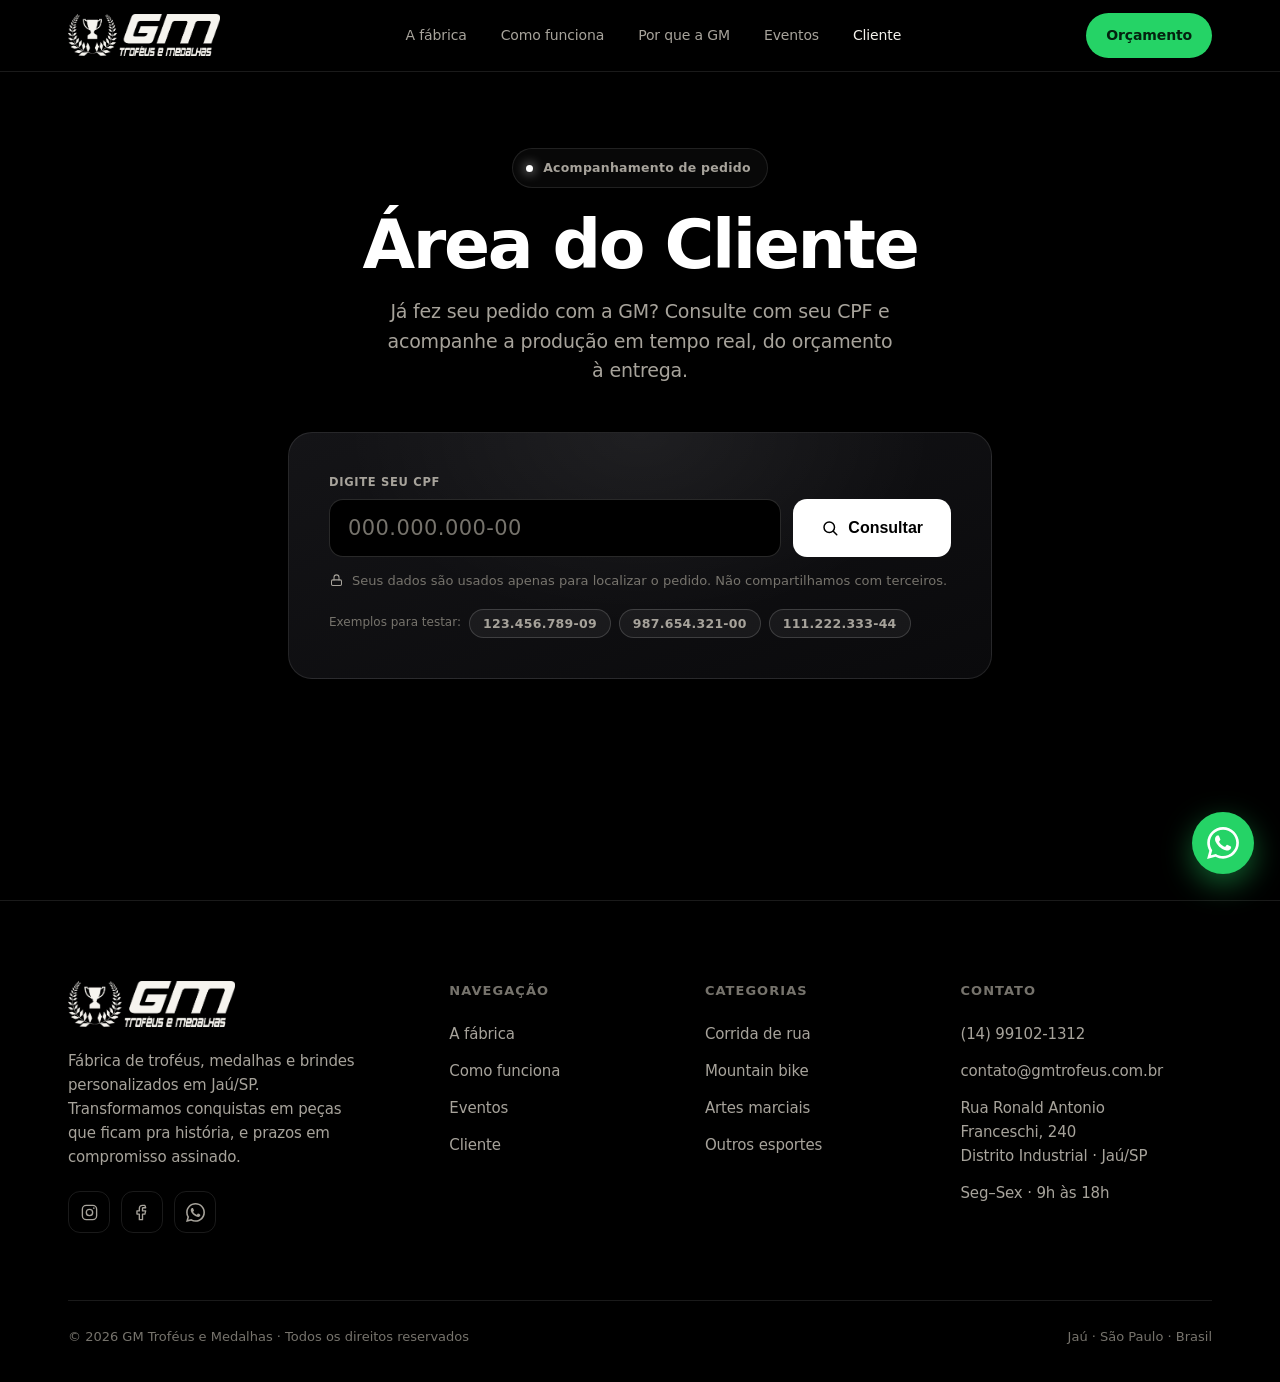
<file: Cliente.html>
<!DOCTYPE html>
<html lang="pt-BR">
<head>
<meta charset="UTF-8">
<meta name="viewport" content="width=device-width, initial-scale=1.0">
<meta http-equiv="Cache-Control" content="no-cache, no-store, must-revalidate">
<meta http-equiv="Pragma" content="no-cache">
<meta http-equiv="Expires" content="0">
<title>Área do Cliente · Acompanhe seu pedido · GM Troféus</title>
<meta name="description" content="Acompanhe a produção do seu pedido GM Troféus. Consulte pelo CPF e veja status, prazo em contrato e etapas de fabricação.">
<meta name="theme-color" content="#000000">
<link rel="icon" type="image/png" href="assets/mark-white.png">
<link rel="stylesheet" href="eventos.css">
<style>
  /* ---------- Área do Cliente ---------- */
  .cli{padding:148px 0 110px;min-height:100vh}
  .cli .wrap{max-width:760px}
  .cli-head{text-align:center;margin-bottom:46px}
  .cli-head .eyebrow{margin-bottom:22px}
  .cli-head h1{font-size:clamp(40px,5.6vw,68px);color:#fff;letter-spacing:-0.035em;line-height:1.02;margin-bottom:18px}
  .cli-head p{font-size:clamp(16px,1.7vw,19px);color:var(--fg-d2);max-width:520px;margin:0 auto;letter-spacing:-0.01em;line-height:1.55}

  /* lookup card */
  .lookup{background:linear-gradient(160deg,var(--ink-card),var(--ink-2));border:1px solid var(--line-d);
    border-radius:24px;padding:40px;box-shadow:var(--sh-card);position:relative;overflow:hidden}
  .lookup::before{content:'';position:absolute;inset:0;pointer-events:none;
    background:radial-gradient(460px 300px at 50% 0,rgba(255,255,255,.06),transparent 64%)}
  .lookup form{position:relative;display:flex;flex-direction:column;gap:8px}
  .lookup label{font-size:13px;font-weight:600;color:var(--fg-d2);letter-spacing:-0.01em;text-transform:uppercase;
    letter-spacing:0.06em;font-size:11.5px}
  .field-row{display:flex;gap:12px}
  .cpf-input{flex:1;background:#000;border:1.5px solid var(--line-d2);border-radius:14px;color:#fff;
    font-family:var(--sans);font-size:21px;font-weight:600;letter-spacing:0.04em;padding:16px 18px;
    transition:border-color .2s,box-shadow .2s;width:100%;-webkit-appearance:none}
  .cpf-input::placeholder{color:var(--fg-d3);font-weight:500;letter-spacing:0.02em}
  .cpf-input:focus{outline:none;border-color:rgba(255,255,255,.55);box-shadow:0 0 0 4px rgba(255,255,255,.07)}
  .lookup .btn-go{background:#fff;color:#000;border:none;padding:0 28px;border-radius:14px;font-weight:700;
    font-size:16px;cursor:pointer;display:inline-flex;align-items:center;gap:9px;white-space:nowrap;
    transition:transform .2s var(--ease),box-shadow .3s,background .2s}
  .lookup .btn-go svg{width:18px;height:18px}
  .lookup .btn-go:hover{transform:translateY(-2px);box-shadow:0 14px 30px -10px rgba(255,255,255,.4);background:#e8e8e8}
  .lookup .hint{margin-top:14px;font-size:13px;color:var(--fg-d3);display:flex;align-items:center;gap:8px;line-height:1.5}
  .lookup .hint svg{width:15px;height:15px;flex-shrink:0;color:var(--fg-d2)}
  .demo-cpfs{margin-top:18px;display:flex;flex-wrap:wrap;gap:8px;align-items:center}
  .demo-cpfs span{font-size:12px;color:var(--fg-d3)}
  .demo-chip{font-family:var(--sans);font-size:12.5px;font-weight:600;color:var(--fg-d2);background:rgba(255,255,255,.05);
    border:1px solid var(--line-d2);border-radius:980px;padding:6px 13px;cursor:pointer;transition:all .18s;letter-spacing:0.02em}
  .demo-chip:hover{border-color:rgba(255,255,255,.4);color:#fff}

  /* error */
  .cli-error{display:none;margin-top:18px;padding:15px 18px;border-radius:14px;
    background:rgba(255,80,80,.08);border:1px solid rgba(255,80,80,.28);color:#ffb3b3;font-size:14.5px;
    align-items:center;gap:10px;line-height:1.45}
  .cli-error.show{display:flex}
  .cli-error svg{width:18px;height:18px;flex-shrink:0}

  /* result */
  .result{display:none;margin-top:30px}
  .result.show{display:block;animation:resIn .6s var(--ease) both}
  @keyframes resIn{from{opacity:0;transform:translateY(18px)}to{opacity:1;transform:none}}
  .res-card{background:linear-gradient(160deg,var(--ink-card),var(--ink-2));border:1px solid var(--line-d);
    border-radius:24px;padding:36px;box-shadow:var(--sh-card)}
  .res-top{display:flex;justify-content:space-between;align-items:flex-start;gap:18px;flex-wrap:wrap;
    padding-bottom:26px;border-bottom:1px solid var(--line-d);margin-bottom:28px}
  .res-name{font-size:13px;color:var(--fg-d3);letter-spacing:0.04em;text-transform:uppercase;margin-bottom:8px;font-weight:600}
  .res-name b{display:block;font-size:22px;color:#fff;letter-spacing:-0.02em;text-transform:none;margin-top:5px;font-weight:600}
  .status-pill{display:inline-flex;align-items:center;gap:8px;padding:9px 16px;border-radius:980px;font-size:13.5px;
    font-weight:600;letter-spacing:-0.01em;background:rgba(255,255,255,.08);border:1px solid var(--line-d2);color:#fff;white-space:nowrap}
  .status-pill i{width:8px;height:8px;border-radius:50%;background:#fff;box-shadow:0 0 10px rgba(255,255,255,.7);flex-shrink:0}
  .status-pill.done{background:rgba(37,211,102,.12);border-color:rgba(37,211,102,.35);color:#7CF0AD}
  .status-pill.done i{background:var(--wa);box-shadow:0 0 10px rgba(37,211,102,.7)}

  .res-grid{display:grid;grid-template-columns:repeat(3,1fr);gap:1px;background:var(--line-d);
    border:1px solid var(--line-d);border-radius:16px;overflow:hidden;margin-bottom:36px}
  .res-grid div{background:var(--ink-2);padding:18px 20px}
  .res-grid dt{font-size:11px;text-transform:uppercase;letter-spacing:0.1em;color:var(--fg-d3);margin-bottom:8px;font-weight:600}
  .res-grid dd{font-size:17px;color:#fff;font-weight:600;letter-spacing:-0.01em}
  .res-grid dd small{display:block;font-size:12px;color:var(--fg-d2);font-weight:500;margin-top:3px;letter-spacing:0}

  /* timeline / steps */
  .steps-h{font-size:11.5px;text-transform:uppercase;letter-spacing:0.1em;color:var(--fg-d3);font-weight:600;margin-bottom:24px}
  .steps{position:relative;display:grid;grid-template-columns:repeat(6,1fr);gap:0}
  .steps::before{content:'';position:absolute;top:13px;left:7%;right:7%;height:2px;background:var(--line-d2);z-index:0}
  .steps .fill{position:absolute;top:13px;left:7%;height:2px;background:#fff;z-index:1;
    box-shadow:0 0 12px rgba(255,255,255,.5);transition:width 1s var(--ease) .2s;border-radius:2px}
  .step{position:relative;z-index:2;display:flex;flex-direction:column;align-items:center;gap:11px;text-align:center}
  .step .dot{width:28px;height:28px;border-radius:50%;background:var(--ink-3);border:2px solid var(--line-d2);
    display:grid;place-items:center;color:var(--fg-d3);transition:all .4s var(--ease)}
  .step .dot svg{width:14px;height:14px}
  .step .lbl{font-size:11.5px;color:var(--fg-d3);font-weight:600;letter-spacing:-0.005em;max-width:74px;line-height:1.25;transition:color .3s}
  .step.done .dot{background:#fff;border-color:#fff;color:#000;box-shadow:0 0 0 4px rgba(255,255,255,.1)}
  .step.done .lbl{color:var(--fg-d)}
  .step.current .dot{background:#000;border-color:#fff;color:#fff;box-shadow:0 0 0 5px rgba(255,255,255,.14),0 0 18px rgba(255,255,255,.35)}
  .step.current .dot::after{content:'';position:absolute;width:28px;height:28px;border-radius:50%;
    border:2px solid #fff;animation:ping 1.8s var(--ease) infinite}
  @keyframes ping{0%{transform:scale(1);opacity:.7}80%,100%{transform:scale(1.7);opacity:0}}
  .step.current .lbl{color:#fff}

  .res-foot{margin-top:34px;padding-top:26px;border-top:1px solid var(--line-d);
    display:flex;justify-content:space-between;align-items:center;gap:16px;flex-wrap:wrap}
  .res-foot .note{font-size:13px;color:var(--fg-d3);display:flex;align-items:center;gap:8px;max-width:380px;line-height:1.5}
  .res-foot .note svg{width:15px;height:15px;flex-shrink:0;color:var(--fg-d2)}
  .res-foot .btn-wa{padding:12px 20px;font-size:14.5px}

  @media(max-width:680px){
    .cli{padding:118px 0 70px}
    .lookup,.res-card{padding:26px 20px;border-radius:20px}
    .field-row{flex-direction:column}
    .lookup .btn-go{padding:15px;justify-content:center}
    .res-grid{grid-template-columns:1fr}
    .steps{grid-template-columns:1fr;gap:14px;position:relative}
    .steps::before{display:none}
    .steps .fill{display:none}
    /* trilho vertical conectando os passos */
    .steps::after{content:'';position:absolute;left:13px;top:14px;bottom:14px;width:2px;background:var(--line-d2);z-index:0}
    .step{flex-direction:row;justify-content:flex-start;text-align:left;gap:14px;align-items:center;z-index:1}
    .step .lbl{max-width:none;font-size:14.5px}
    .step .dot{flex-shrink:0}
    .step.current .dot::after{display:none}
  }
</style>
</head>
<body>

<!-- NAV -->
<nav id="nav">
  <div class="wrap">
    <a href="index.html#top" class="brand" aria-label="GM Troféus e Medalhas">
      <img src="assets/logo-white.png" alt="GM Troféus e Medalhas">
    </a>
    <div class="nlinks">
      <a href="index.html#showcase">A fábrica</a>
      <a href="index.html#processo">Como funciona</a>
      <a href="index.html#porque">Por que a GM</a>
      <a href="Eventos.html">Eventos</a>
      <a href="Cliente.html" class="active">Cliente</a>
    </div>
    <a class="btn btn-wa nav-cta" href="index.html#contato">Orçamento</a>
    <div class="hamb" id="hamb"><span></span><span></span><span></span></div>
  </div>
</nav>

<!-- CLIENTE -->
<main class="cli">
  <div class="wrap">
    <div class="cli-head">
      <span class="eyebrow"><i></i> Acompanhamento de pedido</span>
      <h1>Área do Cliente</h1>
      <p>Já fez seu pedido com a GM? Consulte com seu CPF e acompanhe a produção em tempo real, do orçamento à entrega.</p>
    </div>

    <!-- LOOKUP -->
    <section class="lookup">
      <form id="cpfForm" autocomplete="off" novalidate>
        <label for="cpf">Digite seu CPF</label>
        <div class="field-row">
          <input class="cpf-input" id="cpf" name="cpf" inputmode="numeric" placeholder="000.000.000-00" maxlength="14" aria-label="CPF">
          <button class="btn-go" type="submit">
            <svg viewBox="0 0 24 24" fill="none" stroke="currentColor" stroke-width="2" stroke-linecap="round" stroke-linejoin="round"><circle cx="11" cy="11" r="7"/><path d="m21 21-4.3-4.3"/></svg>
            Consultar
          </button>
        </div>
        <div class="cli-error" id="cliError">
          <svg viewBox="0 0 24 24" fill="none" stroke="currentColor" stroke-width="1.8" stroke-linecap="round" stroke-linejoin="round"><circle cx="12" cy="12" r="9"/><path d="M12 8v5M12 16h.01"/></svg>
          <span id="cliErrorMsg">Não encontramos nenhum pedido para este CPF. Confira os números ou fale com a gente no WhatsApp.</span>
        </div>
      </form>
      <p class="hint">
        <svg viewBox="0 0 24 24" fill="none" stroke="currentColor" stroke-width="1.7" stroke-linecap="round" stroke-linejoin="round"><rect x="4" y="11" width="16" height="9" rx="2"/><path d="M8 11V7a4 4 0 0 1 8 0v4"/></svg>
        Seus dados são usados apenas para localizar o pedido. Não compartilhamos com terceiros.
      </p>
      <div class="demo-cpfs">
        <span>Exemplos para testar:</span>
        <button class="demo-chip" type="button" data-cpf="12345678909">123.456.789-09</button>
        <button class="demo-chip" type="button" data-cpf="98765432100">987.654.321-00</button>
        <button class="demo-chip" type="button" data-cpf="11122233344">111.222.333-44</button>
      </div>
    </section>

    <!-- RESULT -->
    <section class="result" id="result" aria-live="polite">
      <div class="res-card">
        <div class="res-top">
          <div>
            <div class="res-name">Pedido de<b id="rName">—</b></div>
          </div>
          <div class="status-pill" id="rPill"><i></i> <span id="rStatus">—</span></div>
        </div>

        <dl class="res-grid">
          <div><dt>Nº do pedido</dt><dd id="rOrder">—</dd></div>
          <div><dt>Data do pedido</dt><dd id="rDate">—</dd></div>
          <div><dt>Prazo de entrega</dt><dd id="rDeadline">—<small>em contrato</small></dd></div>
        </dl>

        <div class="steps-h">Status da produção</div>
        <div class="steps" id="steps">
          <div class="fill" id="stepsFill" style="width:0"></div>
          <!-- steps injected by JS -->
        </div>

        <div class="res-foot">
          <p class="note">
            <svg viewBox="0 0 24 24" fill="none" stroke="currentColor" stroke-width="1.7" stroke-linecap="round" stroke-linejoin="round"><circle cx="12" cy="12" r="9"/><path d="M12 7v5l3 2"/></svg>
            <span id="rNote">Atualizamos o status a cada etapa concluída na fábrica.</span>
          </p>
          <a class="btn btn-wa" id="rWa" href="https://api.whatsapp.com/send?phone=5514991021312" target="_blank" rel="noopener">
            <svg viewBox="0 0 24 24" fill="currentColor"><path d="M.057 24l1.687-6.163c-1.041-1.804-1.588-3.849-1.587-5.946.003-6.556 5.338-11.891 11.893-11.891 3.181.001 6.167 1.24 8.413 3.488 2.245 2.248 3.481 5.236 3.48 8.414-.003 6.557-5.338 11.892-11.893 11.892-1.99-.001-3.951-.5-5.688-1.448l-6.305 1.654zm6.597-3.807c1.676.995 3.276 1.591 5.392 1.592 5.448 0 9.886-4.434 9.889-9.885.002-5.462-4.415-9.89-9.881-9.892-5.452 0-9.887 4.434-9.889 9.884-.001 2.225.651 3.891 1.746 5.634l-.999 3.648 3.742-.981zm11.387-5.464c-.074-.124-.272-.198-.57-.347-.297-.149-1.758-.868-2.031-.967-.272-.099-.47-.149-.669.149-.198.297-.768.967-.941 1.165-.173.198-.347.223-.644.074-.297-.149-1.255-.462-2.39-1.475-.883-.788-1.48-1.761-1.653-2.059-.173-.297-.018-.458.13-.606.134-.133.297-.347.446-.521.151-.172.2-.296.3-.495.099-.198.05-.372-.025-.521-.075-.148-.669-1.611-.916-2.206-.242-.579-.487-.501-.669-.51l-.57-.01c-.198 0-.52.074-.792.372s-1.04 1.016-1.04 2.479 1.065 2.876 1.213 3.074c.149.198 2.095 3.2 5.076 4.487.709.306 1.263.489 1.694.626.712.226 1.36.194 1.872.118.571-.085 1.758-.719 2.006-1.413.248-.695.248-1.29.173-1.414z"/></svg>
            Falar sobre meu pedido
          </a>
        </div>
      </div>
    </section>
  </div>
</main>

<!-- FOOTER -->
<footer>
  <div class="wrap">
    <div class="foot-grid">
      <div class="foot-brand">
        <img src="assets/logo-white.png" alt="GM Troféus e Medalhas">
        <p>Fábrica de troféus, medalhas e brindes personalizados em Jaú/SP. Transformamos conquistas em peças que ficam pra história, e prazos em compromisso assinado.</p>
        <div class="socials">
          <a href="https://www.instagram.com/gmtrofeus/" target="_blank" rel="noopener" aria-label="Instagram"><svg viewBox="0 0 24 24" fill="none" stroke="currentColor" stroke-width="1.7" stroke-linecap="round" stroke-linejoin="round"><rect x="3" y="3" width="18" height="18" rx="5"/><circle cx="12" cy="12" r="4"/><circle cx="17.5" cy="6.5" r="1" fill="currentColor" stroke="none"/></svg></a>
          <a href="https://www.facebook.com/gmtrofeus" target="_blank" rel="noopener" aria-label="Facebook"><svg viewBox="0 0 24 24" fill="none" stroke="currentColor" stroke-width="1.7" stroke-linecap="round" stroke-linejoin="round"><path d="M15 3h-3a4 4 0 0 0-4 4v3H5v4h3v7h4v-7h3l1-4h-4V7a1 1 0 0 1 1-1h3z"/></svg></a>
          <a href="https://api.whatsapp.com/send?phone=5514991021312" target="_blank" rel="noopener" aria-label="WhatsApp"><svg viewBox="0 0 24 24" fill="currentColor"><path d="M.057 24l1.687-6.163c-1.041-1.804-1.588-3.849-1.587-5.946.003-6.556 5.338-11.891 11.893-11.891 3.181.001 6.167 1.24 8.413 3.488 2.245 2.248 3.481 5.236 3.48 8.414-.003 6.557-5.338 11.892-11.893 11.892-1.99-.001-3.951-.5-5.688-1.448l-6.305 1.654zm6.597-3.807c1.676.995 3.276 1.591 5.392 1.592 5.448 0 9.886-4.434 9.889-9.885.002-5.462-4.415-9.89-9.881-9.892-5.452 0-9.887 4.434-9.889 9.884-.001 2.225.651 3.891 1.746 5.634l-.999 3.648 3.742-.981zm11.387-5.464c-.074-.124-.272-.198-.57-.347-.297-.149-1.758-.868-2.031-.967-.272-.099-.47-.149-.669.149-.198.297-.768.967-.941 1.165-.173.198-.347.223-.644.074-.297-.149-1.255-.462-2.39-1.475-.883-.788-1.48-1.761-1.653-2.059-.173-.297-.018-.458.13-.606.134-.133.297-.347.446-.521.151-.172.2-.296.3-.495.099-.198.05-.372-.025-.521-.075-.148-.669-1.611-.916-2.206-.242-.579-.487-.501-.669-.51l-.57-.01c-.198 0-.52.074-.792.372s-1.04 1.016-1.04 2.479 1.065 2.876 1.213 3.074c.149.198 2.095 3.2 5.076 4.487.709.306 1.263.489 1.694.626.712.226 1.36.194 1.872.118.571-.085 1.758-.719 2.006-1.413.248-.695.248-1.29.173-1.414z"/></svg></a>
        </div>
      </div>
      <div>
        <h4>Navegação</h4>
        <a href="index.html#showcase">A fábrica</a>
        <a href="index.html#processo">Como funciona</a>
        <a href="Eventos.html">Eventos</a>
        <a href="Cliente.html">Cliente</a>
      </div>
      <div>
        <h4>Categorias</h4>
        <a href="index.html#portfolio">Corrida de rua</a>
        <a href="index.html#portfolio">Mountain bike</a>
        <a href="index.html#portfolio">Artes marciais</a>
        <a href="index.html#portfolio">Outros esportes</a>
      </div>
      <div>
        <h4>Contato</h4>
        <a href="https://api.whatsapp.com/send?phone=5514991021312" target="_blank" rel="noopener">(14) 99102-1312</a>
        <a href="mailto:contato@gmtrofeus.com.br">contato@gmtrofeus.com.br</a>
        <p class="fl">Rua Ronald Antonio Franceschi, 240<br>Distrito Industrial · Jaú/SP</p>
        <p class="fl">Seg–Sex · 9h às 18h</p>
      </div>
    </div>
    <div class="foot-bot">
      <span>© 2026 GM Troféus e Medalhas · Todos os direitos reservados</span>
      <span>Jaú · São Paulo · Brasil</span>
    </div>
  </div>
</footer>

<!-- FLOAT WA -->
<a class="float-wa" href="https://api.whatsapp.com/send?phone=5514991021312&text=Ol%C3%A1!%20Quero%20garantir%20minha%20data%20na%20produ%C3%A7%C3%A3o." target="_blank" rel="noopener" aria-label="Fale conosco no WhatsApp">
  <svg viewBox="0 0 24 24"><path d="M.057 24l1.687-6.163c-1.041-1.804-1.588-3.849-1.587-5.946.003-6.556 5.338-11.891 11.893-11.891 3.181.001 6.167 1.24 8.413 3.488 2.245 2.248 3.481 5.236 3.48 8.414-.003 6.557-5.338 11.892-11.893 11.892-1.99-.001-3.951-.5-5.688-1.448l-6.305 1.654zm6.597-3.807c1.676.995 3.276 1.591 5.392 1.592 5.448 0 9.886-4.434 9.889-9.885.002-5.462-4.415-9.89-9.881-9.892-5.452 0-9.887 4.434-9.889 9.884-.001 2.225.651 3.891 1.746 5.634l-.999 3.648 3.742-.981zm11.387-5.464c-.074-.124-.272-.198-.57-.347-.297-.149-1.758-.868-2.031-.967-.272-.099-.47-.149-.669.149-.198.297-.768.967-.941 1.165-.173.198-.347.223-.644.074-.297-.149-1.255-.462-2.39-1.475-.883-.788-1.48-1.761-1.653-2.059-.173-.297-.018-.458.13-.606.134-.133.297-.347.446-.521.151-.172.2-.296.3-.495.099-.198.05-.372-.025-.521-.075-.148-.669-1.611-.916-2.206-.242-.579-.487-.501-.669-.51l-.57-.01c-.198 0-.52.074-.792.372s-1.04 1.016-1.04 2.479 1.065 2.876 1.213 3.074c.149.198 2.095 3.2 5.076 4.487.709.306 1.263.489 1.694.626.712.226 1.36.194 1.872.118.571-.085 1.758-.719 2.006-1.413.248-.695.248-1.29.173-1.414z"/></svg>
</a>

<script src="cliente.js"></script>
<script src="nav.js"></script>
</body>
</html>
</file>
<file: eventos.css>
/* =========================================================
   GM TROFÉUS — Eventos (blog). Reaproveita o sistema visual
   do site: dark premium, dourado, mesma tipografia e chrome.
========================================================= */
:root{
  --gold:#FFFFFF; --gold-br:#FFFFFF; --gold-dp:#C9C9C9; --gold-text:#222222;
  --ink:#000000; --ink-2:#0A0A0C; --ink-3:#111114; --ink-card:#141417;
  --line-d:rgba(255,255,255,0.10); --line-d2:rgba(255,255,255,0.16);
  --wa:#25D366;
  --fg-d:#F4F2EC; --fg-d2:#A7A39B; --fg-d3:#76736C;
  --max:1200px;
  --sans:-apple-system,BlinkMacSystemFont,"SF Pro Display","SF Pro Text","Segoe UI",system-ui,Roboto,sans-serif;
  --ease:cubic-bezier(.16,1,.3,1);
  --sh-2:0 6px 16px -6px rgba(0,0,0,.55),0 2px 5px rgba(0,0,0,.4);
  --sh-card:0 26px 60px -22px rgba(0,0,0,.74),0 8px 20px -10px rgba(0,0,0,.5);
}
*{margin:0;padding:0;box-sizing:border-box}
html{scroll-behavior:smooth;background:var(--ink)}
body{font-family:var(--sans);background:var(--ink);color:var(--fg-d);line-height:1.6;
  -webkit-font-smoothing:antialiased;-moz-osx-font-smoothing:grayscale;text-rendering:optimizeLegibility;
  font-optical-sizing:auto;font-feature-settings:"kern" 1,"liga" 1,"calt" 1;font-kerning:normal;overflow-x:hidden}
a{text-decoration:none;color:inherit}
img{display:block;max-width:100%}
.wrap{max-width:var(--max);margin:0 auto;padding:0 28px}
h1,h2,h3{letter-spacing:-0.022em;line-height:1.06;font-weight:600;text-wrap:balance}
p{text-wrap:pretty}
::selection{background:var(--gold);color:#000}

/* ---------- Scrollbar — raia de pista de corrida ---------- */
::-webkit-scrollbar{width:16px}
::-webkit-scrollbar-track{background:#070708;box-shadow:inset 1px 0 0 rgba(255,255,255,.05),inset -1px 0 0 rgba(255,255,255,.05)}
::-webkit-scrollbar-thumb{
  border:3px solid transparent;background-clip:padding-box;border-radius:9px;
  background-image:
    repeating-linear-gradient(180deg,rgba(255,255,255,.9) 0 9px,transparent 9px 26px),
    linear-gradient(90deg,#fff 0 2px,transparent 2px),
    linear-gradient(270deg,#fff 0 2px,transparent 2px),
    linear-gradient(#2c2c2c,#171717);
  background-size:2px 100%,100% 100%,100% 100%,100% 100%;
  background-position:center,left,right,center;
  background-repeat:no-repeat;
}
::-webkit-scrollbar-thumb:hover{
  background-image:
    repeating-linear-gradient(180deg,#fff 0 9px,transparent 9px 26px),
    linear-gradient(90deg,#fff 0 2px,transparent 2px),
    linear-gradient(270deg,#fff 0 2px,transparent 2px),
    linear-gradient(#383838,#1d1d1d);
  background-size:2px 100%,100% 100%,100% 100%,100% 100%;
  background-position:center,left,right,center;
  background-repeat:no-repeat;background-clip:padding-box;
}
html{scrollbar-color:#2c2c2c #070708}

/* ---------- NAV ---------- */
nav{position:fixed;top:0;left:0;right:0;z-index:100;height:72px;display:flex;align-items:center;
  background:rgba(0,0,0,0.6);backdrop-filter:blur(22px) saturate(160%);border-bottom:1px solid var(--line-d);box-shadow:0 10px 34px -14px rgba(0,0,0,.75)}
nav .wrap{display:flex;align-items:center;justify-content:space-between;width:100%;gap:24px}
.brand{display:flex;align-items:center;gap:12px}
.brand img{height:42px;width:auto;image-rendering:-webkit-optimize-contrast}
.nlinks{display:flex;gap:34px;font-size:14px;font-weight:500;letter-spacing:-0.01em}
.nlinks a{color:var(--fg-d2);transition:color .2s}
.nlinks a:hover,.nlinks a.active{color:var(--fg-d)}
.btn{display:inline-flex;align-items:center;gap:9px;font-family:var(--sans);font-weight:600;font-size:15px;
  padding:13px 22px;border-radius:980px;cursor:pointer;border:none;letter-spacing:-0.01em;
  transition:transform .2s var(--ease),box-shadow .3s,background .25s,color .25s,border-color .25s;white-space:nowrap}
.btn svg{width:18px;height:18px}
.btn-wa{background:var(--wa);color:#04220F}
.btn-wa:hover{background:#2BE575;transform:translateY(-2px);box-shadow:0 12px 30px rgba(37,211,102,.34)}
.btn-ghost-d{background:rgba(255,255,255,.06);border:1px solid var(--line-d2);color:var(--fg-d)}
.btn-ghost-d:hover{border-color:var(--gold);color:var(--gold-br)}
.nav-cta{padding:11px 20px;font-size:14px}
.hamb{display:none;flex-direction:column;gap:5px;cursor:pointer;padding:6px}
.hamb span{width:24px;height:2px;background:var(--fg-d);border-radius:2px;transition:transform .28s var(--ease),opacity .2s}
.hamb.on span:nth-child(1){transform:translateY(7px) rotate(45deg)}
.hamb.on span:nth-child(2){opacity:0}
.hamb.on span:nth-child(3){transform:translateY(-7px) rotate(-45deg)}
.mobile-menu{position:fixed;inset:72px 0 auto 0;z-index:98;background:rgba(0,0,0,.97);backdrop-filter:blur(22px) saturate(140%);border-bottom:1px solid rgba(255,255,255,.12);padding:14px 28px 30px;display:none;flex-direction:column;gap:2px;transform:translateY(-12px);opacity:0;transition:transform .26s var(--ease),opacity .26s}
.mobile-menu.open{display:flex}
.mobile-menu.in{transform:translateY(0);opacity:1}
.mobile-menu a{color:#F4F2EC;font-size:19px;font-weight:500;letter-spacing:-0.01em;padding:15px 2px;border-bottom:1px solid rgba(255,255,255,.07)}
.mobile-menu a.active{color:#fff}
.mobile-menu .mm-cta{margin-top:18px;background:var(--wa);color:#04220F;font-size:16px;font-weight:700;text-align:center;padding:16px;border-radius:14px;border-bottom:none}

/* ---------- PAGE HEAD ---------- */
.evhead{position:relative;padding:148px 0 56px;overflow:hidden}
.evhead::before{content:'';position:absolute;inset:0;pointer-events:none;
  background:radial-gradient(680px 420px at 78% 8%,rgba(255,255,255,0.14),transparent 62%),
             radial-gradient(560px 460px at 12% 30%,rgba(255,255,255,0.05),transparent 65%)}
.evhead .wrap{position:relative;z-index:1}
.eyebrow{display:inline-flex;align-items:center;gap:10px;font-size:12.5px;font-weight:600;letter-spacing:0.02em;
  color:var(--fg-d2);margin-bottom:22px;padding:9px 16px 9px 13px;border:1px solid var(--line-d);border-radius:980px;
  background:rgba(255,255,255,.03)}
.eyebrow i{width:7px;height:7px;border-radius:50%;background:var(--gold);box-shadow:0 0 12px var(--gold);flex-shrink:0}
.evhead h1{font-size:clamp(44px,6vw,80px);color:#fff;letter-spacing:-0.035em;line-height:1.02;margin-bottom:20px}
.evhead .lead{font-size:clamp(17px,1.7vw,20px);color:var(--fg-d2);max-width:560px;font-weight:400;
  letter-spacing:-0.01em;line-height:1.55}
.evhead .lead b{color:var(--fg-d);font-weight:600}

/* ---------- EVENT LIST (row) ---------- */
.evlist{padding:30px 0 110px}
.evlist .wrap{display:flex;flex-direction:column;gap:0}
.ev-row{display:grid;grid-template-columns:300px 1fr;gap:34px;align-items:center;
  padding:34px 0;border-top:1px solid var(--line-d);position:relative}
.ev-row:last-child{border-bottom:1px solid var(--line-d)}
.ev-thumb{position:relative;border-radius:16px;overflow:hidden;border:1px solid var(--line-d2);
  background:var(--ink-3);aspect-ratio:4/3;box-shadow:var(--sh-2);transition:box-shadow .3s,border-color .3s,transform .3s var(--ease)}
.ev-row:hover .ev-thumb{transform:translateY(-3px);box-shadow:var(--sh-card)}
.ev-thumb image-slot{width:100%;height:100%;display:block}
.ev-row:hover .ev-thumb{border-color:rgba(255,255,255,.4)}
.ev-body{min-width:0}
.ev-meta{display:flex;flex-wrap:wrap;align-items:center;gap:8px 12px;margin-bottom:13px;
  font-size:13px;color:var(--fg-d3);letter-spacing:-0.01em}
.ev-meta .sep{opacity:.5}
.ev-type{display:inline-flex;align-items:center;gap:7px;color:var(--gold);font-weight:600;
  padding:5px 12px;border-radius:980px;background:rgba(255,255,255,.1);border:1px solid rgba(255,255,255,.22)}
.ev-type svg{width:14px;height:14px}
.ev-body h2{font-size:clamp(24px,2.6vw,32px);color:#fff;letter-spacing:-0.025em;line-height:1.08;margin-bottom:7px}
.ev-client{font-size:14.5px;color:var(--gold-br);font-weight:500;margin-bottom:12px;letter-spacing:-0.01em}
.ev-body p{font-size:16px;color:var(--fg-d2);max-width:620px;letter-spacing:-0.01em;line-height:1.55;margin-bottom:18px}
.ev-actions{display:flex;align-items:center;gap:16px;flex-wrap:wrap}
.ev-link{display:inline-flex;align-items:center;gap:8px;font-size:14.5px;font-weight:600;color:#fff;
  letter-spacing:-0.01em;transition:gap .25s var(--ease),color .2s}
.ev-link svg{width:17px;height:17px;transition:transform .25s var(--ease)}
.ev-row:hover .ev-link{color:var(--gold-br)}
.ev-row:hover .ev-link svg{transform:translateX(4px)}
.ev-wa{display:inline-flex;align-items:center;gap:8px;font-size:13.5px;font-weight:600;color:var(--fg-d2);
  padding:9px 16px;border-radius:980px;border:1px solid var(--line-d2);transition:all .22s;letter-spacing:-0.01em}
.ev-wa svg{width:15px;height:15px}
.ev-wa:hover{border-color:var(--wa);color:#fff;background:rgba(37,211,102,.08)}

/* empty-state hint for unfilled template */
.ev-note{margin-top:14px;font-size:13px;color:var(--fg-d3);display:flex;align-items:center;gap:8px}
.ev-note svg{width:15px;height:15px;color:var(--gold);flex-shrink:0}

/* ---------- POST PAGE ---------- */
.post{padding:120px 0 90px}
.post .wrap{max-width:860px}
.back-link{display:inline-flex;align-items:center;gap:8px;font-size:14px;font-weight:500;color:var(--fg-d2);
  margin-bottom:30px;transition:color .2s,gap .25s var(--ease)}
.back-link svg{width:16px;height:16px}
.back-link:hover{color:var(--gold-br);gap:11px}
.post-meta{display:flex;flex-wrap:wrap;align-items:center;gap:8px 12px;margin-bottom:18px;font-size:13.5px;color:var(--fg-d3)}
.post h1{font-size:clamp(32px,4.4vw,56px);color:#fff;letter-spacing:-0.03em;line-height:1.04;margin-bottom:14px}
.post-client{font-size:17px;color:var(--gold-br);font-weight:500;margin-bottom:34px;letter-spacing:-0.01em}
.post-hero{position:relative;border-radius:22px;overflow:hidden;border:1px solid var(--line-d2);
  background:var(--ink-3);aspect-ratio:16/9;margin-bottom:44px;box-shadow:var(--sh-card)}
.post-hero image-slot{width:100%;height:100%;display:block}
.post-body{font-size:18px;color:var(--fg-d2);line-height:1.7;letter-spacing:-0.005em;max-width:680px}
.post-body p{margin-bottom:22px}
.post-body b{color:#fff;font-weight:600}
.pullquote{border-left:2px solid var(--gold);padding:6px 0 6px 24px;margin:40px 0;
  font-size:23px;line-height:1.4;color:#fff;font-weight:500;letter-spacing:-0.02em}
.pullquote cite{display:block;margin-top:14px;font-size:14px;font-style:normal;color:var(--gold-br);font-weight:500}
.post-info{display:grid;grid-template-columns:repeat(auto-fit,minmax(160px,1fr));gap:1px;margin:46px 0;
  background:var(--line-d);border:1px solid var(--line-d);border-radius:16px;overflow:hidden}
.post-info div{background:var(--ink-2);padding:20px 22px}
.post-info dt{font-size:11px;text-transform:uppercase;letter-spacing:0.1em;color:var(--fg-d3);margin-bottom:7px;font-weight:600}
.post-info dd{font-size:16px;color:var(--fg-d);font-weight:500;letter-spacing:-0.01em}
.gallery-h{font-size:13px;text-transform:uppercase;letter-spacing:0.1em;color:var(--fg-d3);font-weight:600;
  margin:54px 0 18px}
.post-gallery{display:grid;grid-template-columns:repeat(3,1fr);gap:14px}
.post-gallery image-slot{width:100%;aspect-ratio:1/1;border-radius:14px;overflow:hidden;
  border:1px solid var(--line-d2);background:var(--ink-3)}
.post-cta{margin:64px 0 0;padding:44px;border-radius:24px;text-align:center;position:relative;overflow:hidden;
  background:linear-gradient(150deg,var(--ink-card),var(--ink-2));border:1px solid var(--line-d);box-shadow:var(--sh-card)}
.post-cta::before{content:'';position:absolute;inset:0;pointer-events:none;
  background:radial-gradient(420px 280px at 50% 0,rgba(255,255,255,.16),transparent 62%)}
.post-cta h3{position:relative;font-size:clamp(24px,3vw,34px);color:#fff;letter-spacing:-0.025em;margin-bottom:12px}
.post-cta p{position:relative;font-size:16px;color:var(--fg-d2);max-width:460px;margin:0 auto 26px;letter-spacing:-0.01em}
.post-cta .btn{position:relative;padding:16px 30px;font-size:16px}

/* ---------- FOOTER ---------- */
footer{background:var(--ink);border-top:1px solid var(--line-d);padding:80px 0 34px;position:relative;z-index:5}
.foot-grid{display:grid;grid-template-columns:1.6fr 1fr 1fr 1.2fr;gap:46px;margin-bottom:54px}
.foot-brand img{height:46px;margin-bottom:22px}
.foot-brand p{max-width:300px;color:var(--fg-d2);font-size:15px;letter-spacing:-0.01em}
.socials{display:flex;gap:11px;margin-top:22px}
.foot-grid .socials a{width:42px;height:42px;border:1px solid var(--line-d);border-radius:12px;display:grid;place-items:center;color:var(--fg-d2);transition:all .22s}
.foot-grid .socials a svg{width:19px;height:19px;display:block}
.foot-grid .socials a:hover{border-color:var(--gold);color:var(--gold-br);transform:translateY(-2px)}
.foot-grid h4{font-size:13px;font-weight:600;text-transform:uppercase;letter-spacing:0.08em;color:var(--fg-d3);margin-bottom:20px}
.foot-grid a,.foot-grid p.fl{display:block;font-size:15px;color:var(--fg-d2);margin-bottom:13px;transition:color .2s;letter-spacing:-0.01em}
.foot-grid a:hover{color:var(--gold-br)}
.foot-bot{border-top:1px solid var(--line-d);padding-top:26px;display:flex;justify-content:space-between;gap:14px;flex-wrap:wrap;font-size:13px;color:var(--fg-d3)}
.foot-bot a{color:var(--fg-d2)}

/* ---------- FLOAT WA ---------- */
.float-wa{position:fixed;bottom:26px;right:26px;z-index:99;width:62px;height:62px;border-radius:50%;background:var(--wa);
  display:grid;place-items:center;box-shadow:0 10px 30px rgba(37,211,102,.45);transition:transform .2s var(--ease)}
.float-wa::before{content:'';position:absolute;inset:0;border-radius:50%;animation:pulse 2.6s infinite}
.float-wa:hover{transform:scale(1.08)}
.float-wa svg{width:32px;height:32px;fill:#fff;position:relative;z-index:1}
@keyframes pulse{0%{box-shadow:0 0 0 0 rgba(37,211,102,.5)}70%{box-shadow:0 0 0 16px rgba(37,211,102,0)}100%{box-shadow:0 0 0 0 rgba(37,211,102,0)}}

/* ---------- RESPONSIVE ---------- */
@media(max-width:900px){
  .nlinks{display:none}
  .hamb{display:flex}
  .foot-grid{grid-template-columns:1fr 1fr;gap:34px}
}
@media(max-width:680px){
  .ev-row{grid-template-columns:1fr;gap:18px;padding:28px 0}
  .ev-thumb{aspect-ratio:16/9}
  .evhead{padding:120px 0 40px}
  .post-gallery{grid-template-columns:1fr 1fr}
  .foot-grid{grid-template-columns:1fr}
  .post-cta{padding:32px 22px}
}
</file>
